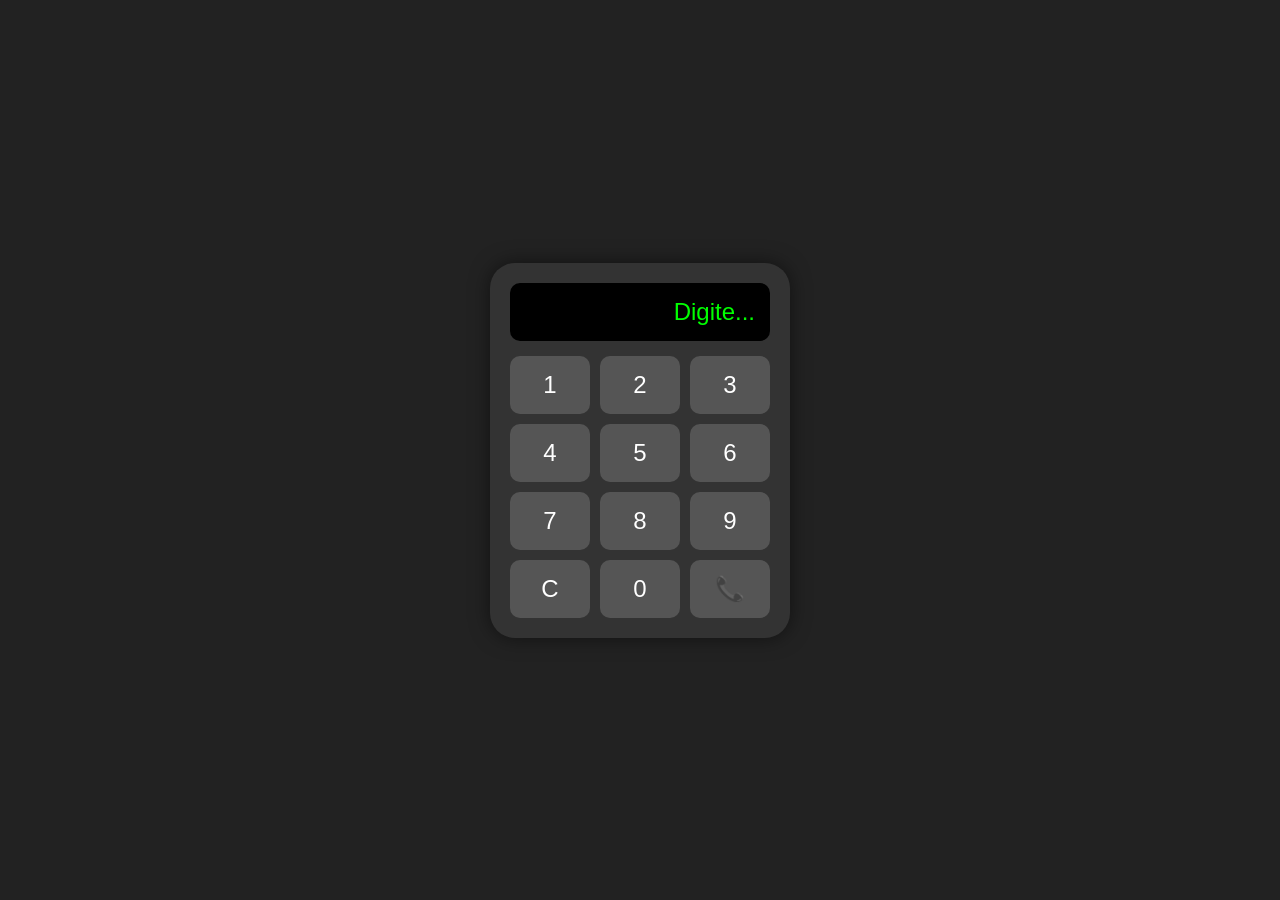
<file: index.html>
<!DOCTYPE html>
<html lang="pt-BR">
<head>
    <meta charset="UTF-8">
    <meta name="viewport" content="width=device-width, initial-scale=1.0">
    <title>Telefone Simulado</title>
    <link rel="stylesheet" href="style.css">
</head>
<body>
    <div class="phone">
        <div class="screen" id="screen">Digite...</div>
        <div class="keypad">
            <!-- Botões numéricos -->
            <button onclick="pressKey('1')">1</button>
            <button onclick="pressKey('2')">2</button>
            <button onclick="pressKey('3')">3</button>
            <button onclick="pressKey('4')">4</button>
            <button onclick="pressKey('5')">5</button>
            <button onclick="pressKey('6')">6</button>
            <button onclick="pressKey('7')">7</button>
            <button onclick="pressKey('8')">8</button>
            <button onclick="pressKey('9')">9</button>
            <button onclick="clearScreen()">C</button>
            <button onclick="pressKey('0')">0</button>
            <button onclick="callNumber()">📞</button>
        </div>
    </div>

    <script src="script.js"></script>
</body>
</html>
</file>
<file: style.css>
* {
    margin: 0;
    padding: 0;
    box-sizing: border-box;
}

body {
    background-color: #222;
    display: flex;
    justify-content: center;
    align-items: center;
    height: 100vh;
    font-family: Arial, sans-serif;
}

/* Estrutura do telefone */
.phone {
    background-color: #333;
    border-radius: 25px;
    padding: 20px;
    width: 300px;
    box-shadow: 0 0 20px rgba(0,0,0,0.5);
}

/* Tela do telefone */
.screen {
    background-color: #000;
    color: #0f0;
    font-size: 1.5rem;
    padding: 15px;
    border-radius: 10px;
    text-align: right;
    margin-bottom: 15px;
    min-height: 50px;
    overflow-x: auto;
}

/* Teclado numérico */
.keypad {
    display: grid;
    grid-template-columns: repeat(3, 1fr);
    gap: 10px;
}

.keypad button {
    background-color: #555;
    color: white;
    font-size: 1.5rem;
    padding: 15px;
    border: none;
    border-radius: 10px;
    cursor: pointer;
    transition: background 0.2s;
}

.keypad button:hover {
    background-color: #777;
}
</file>
